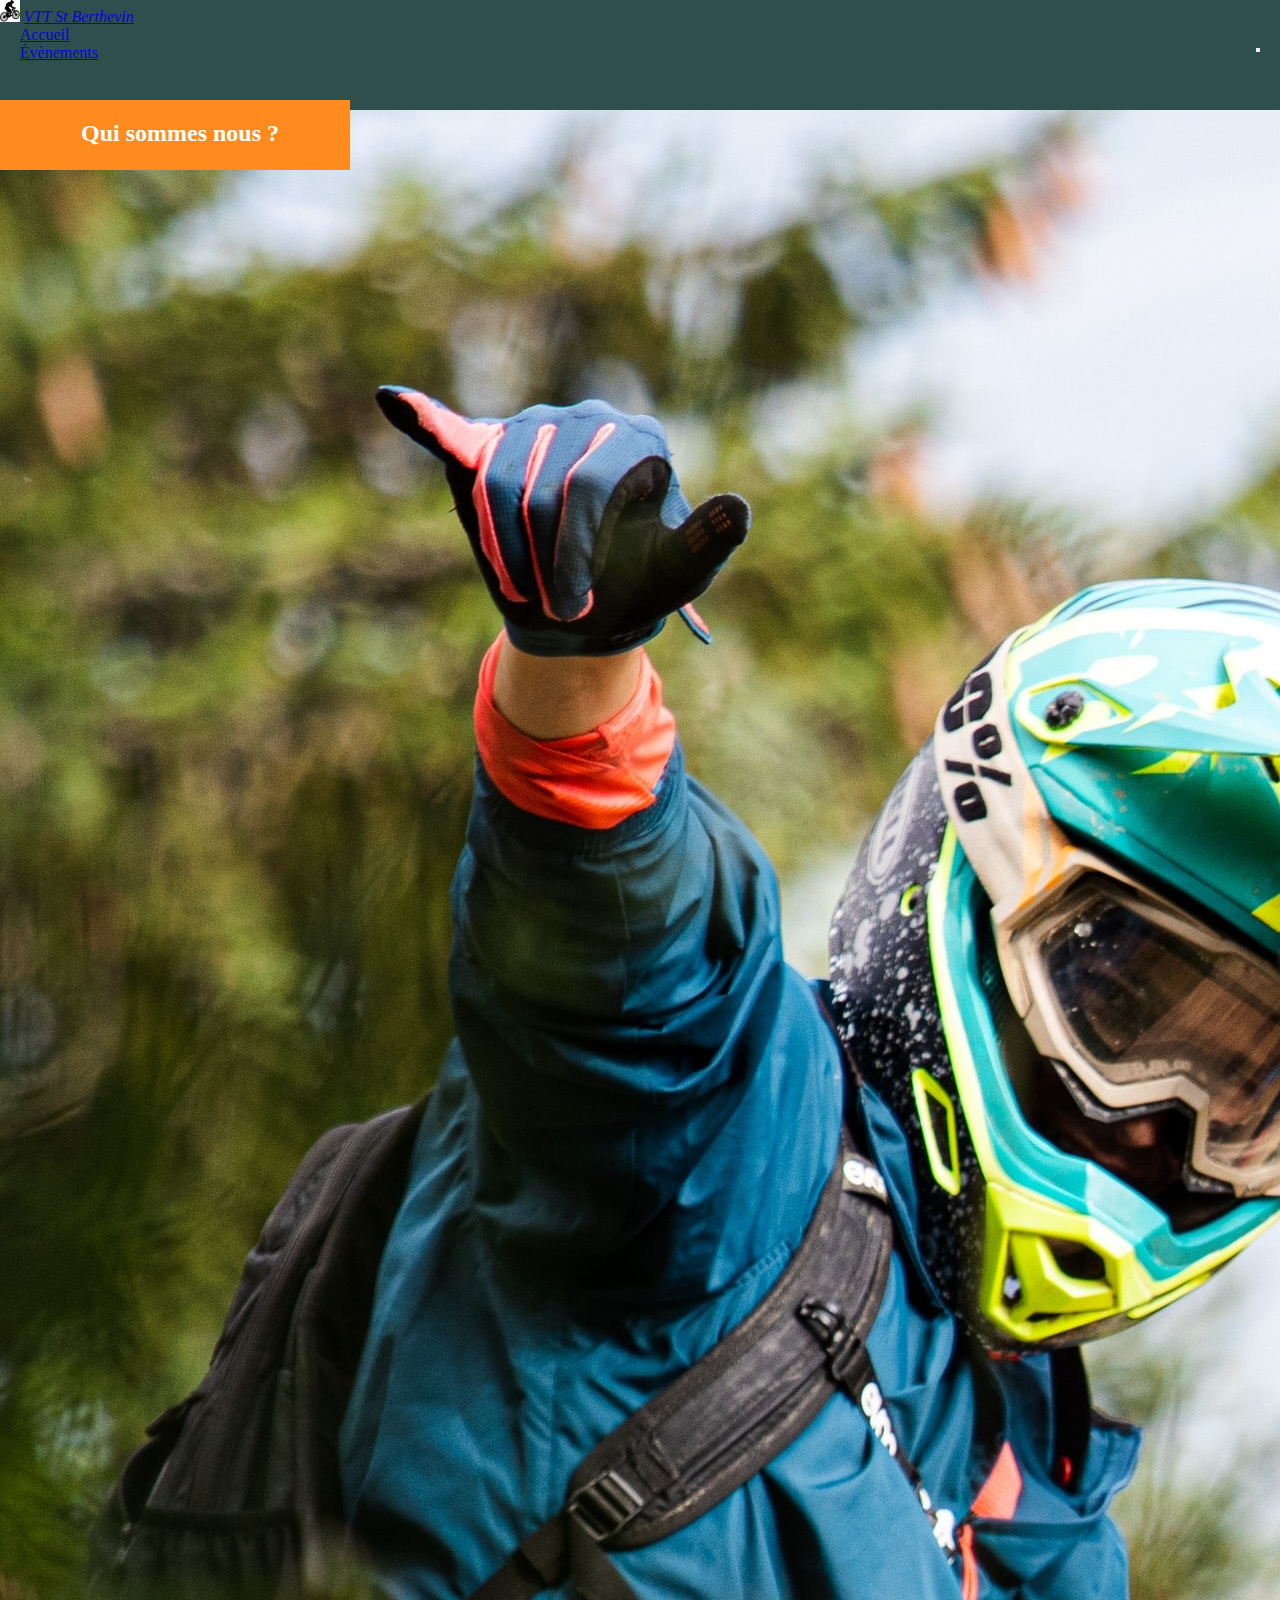
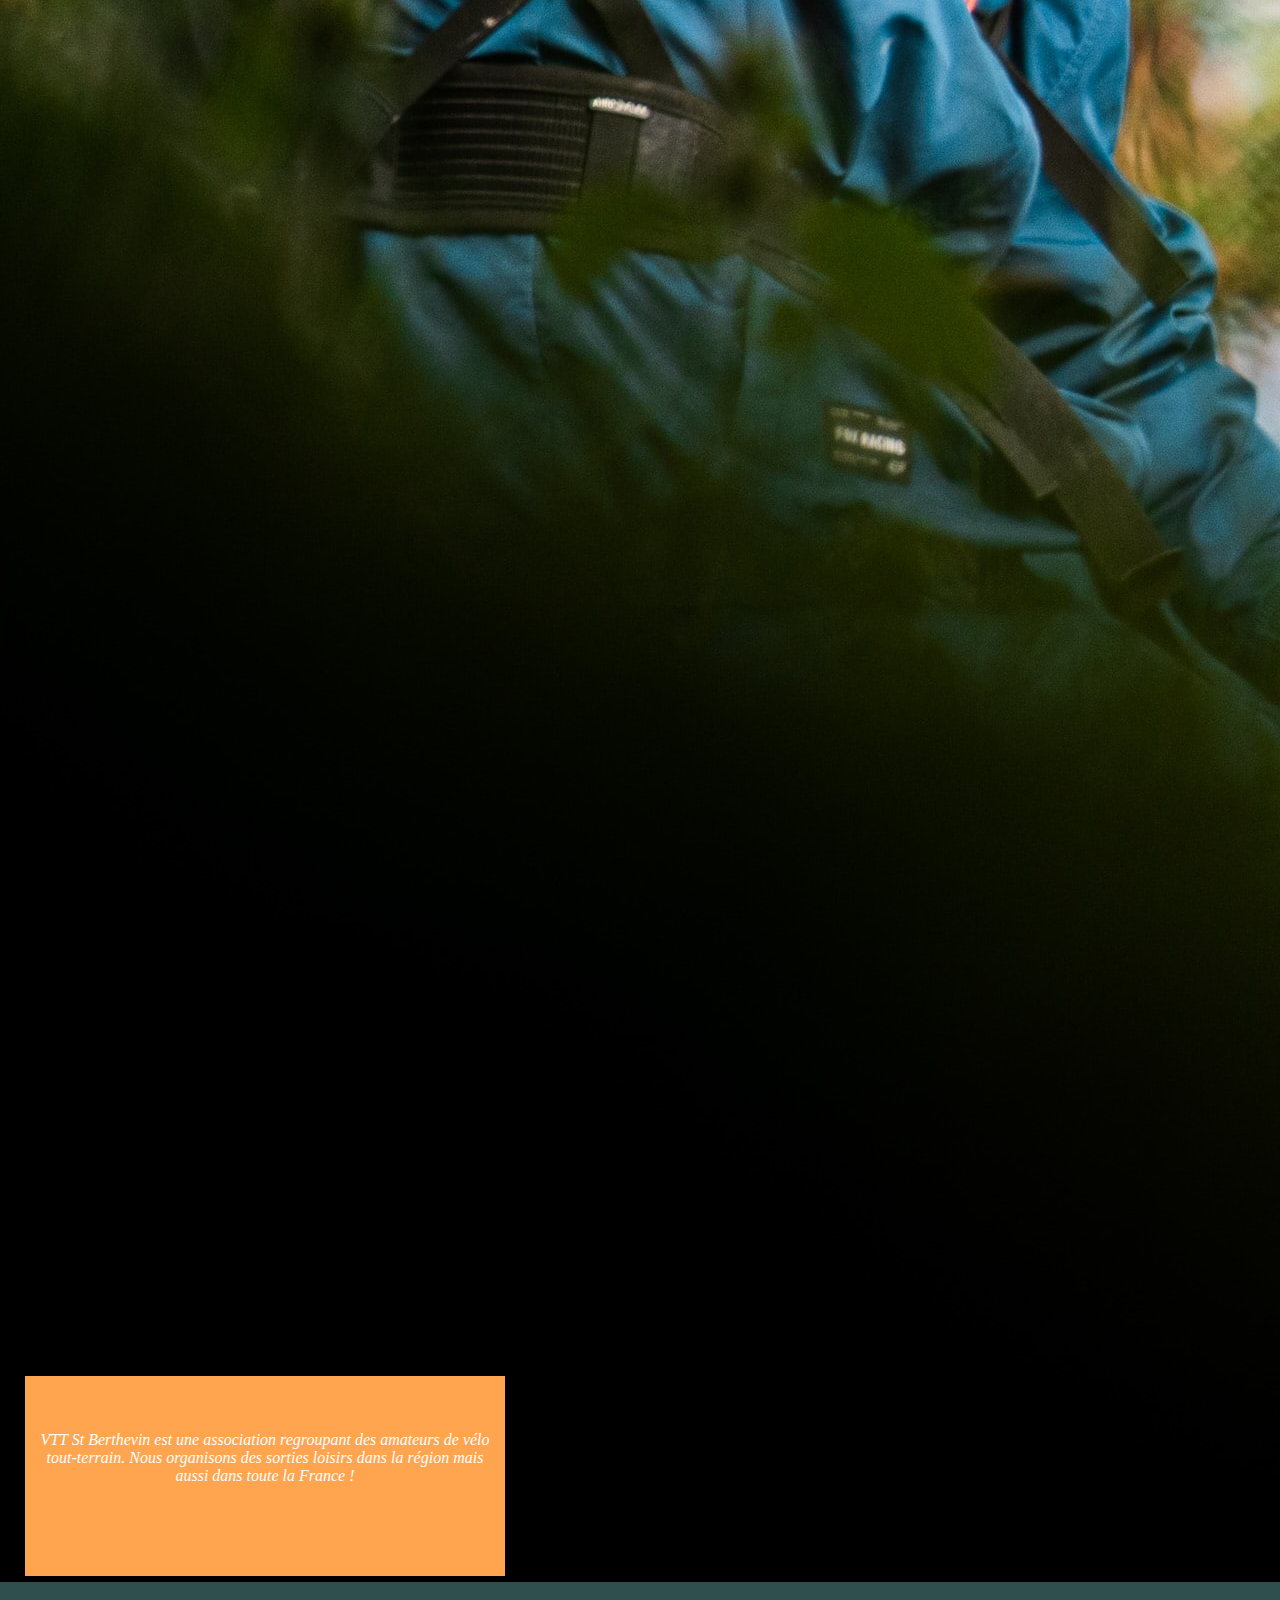
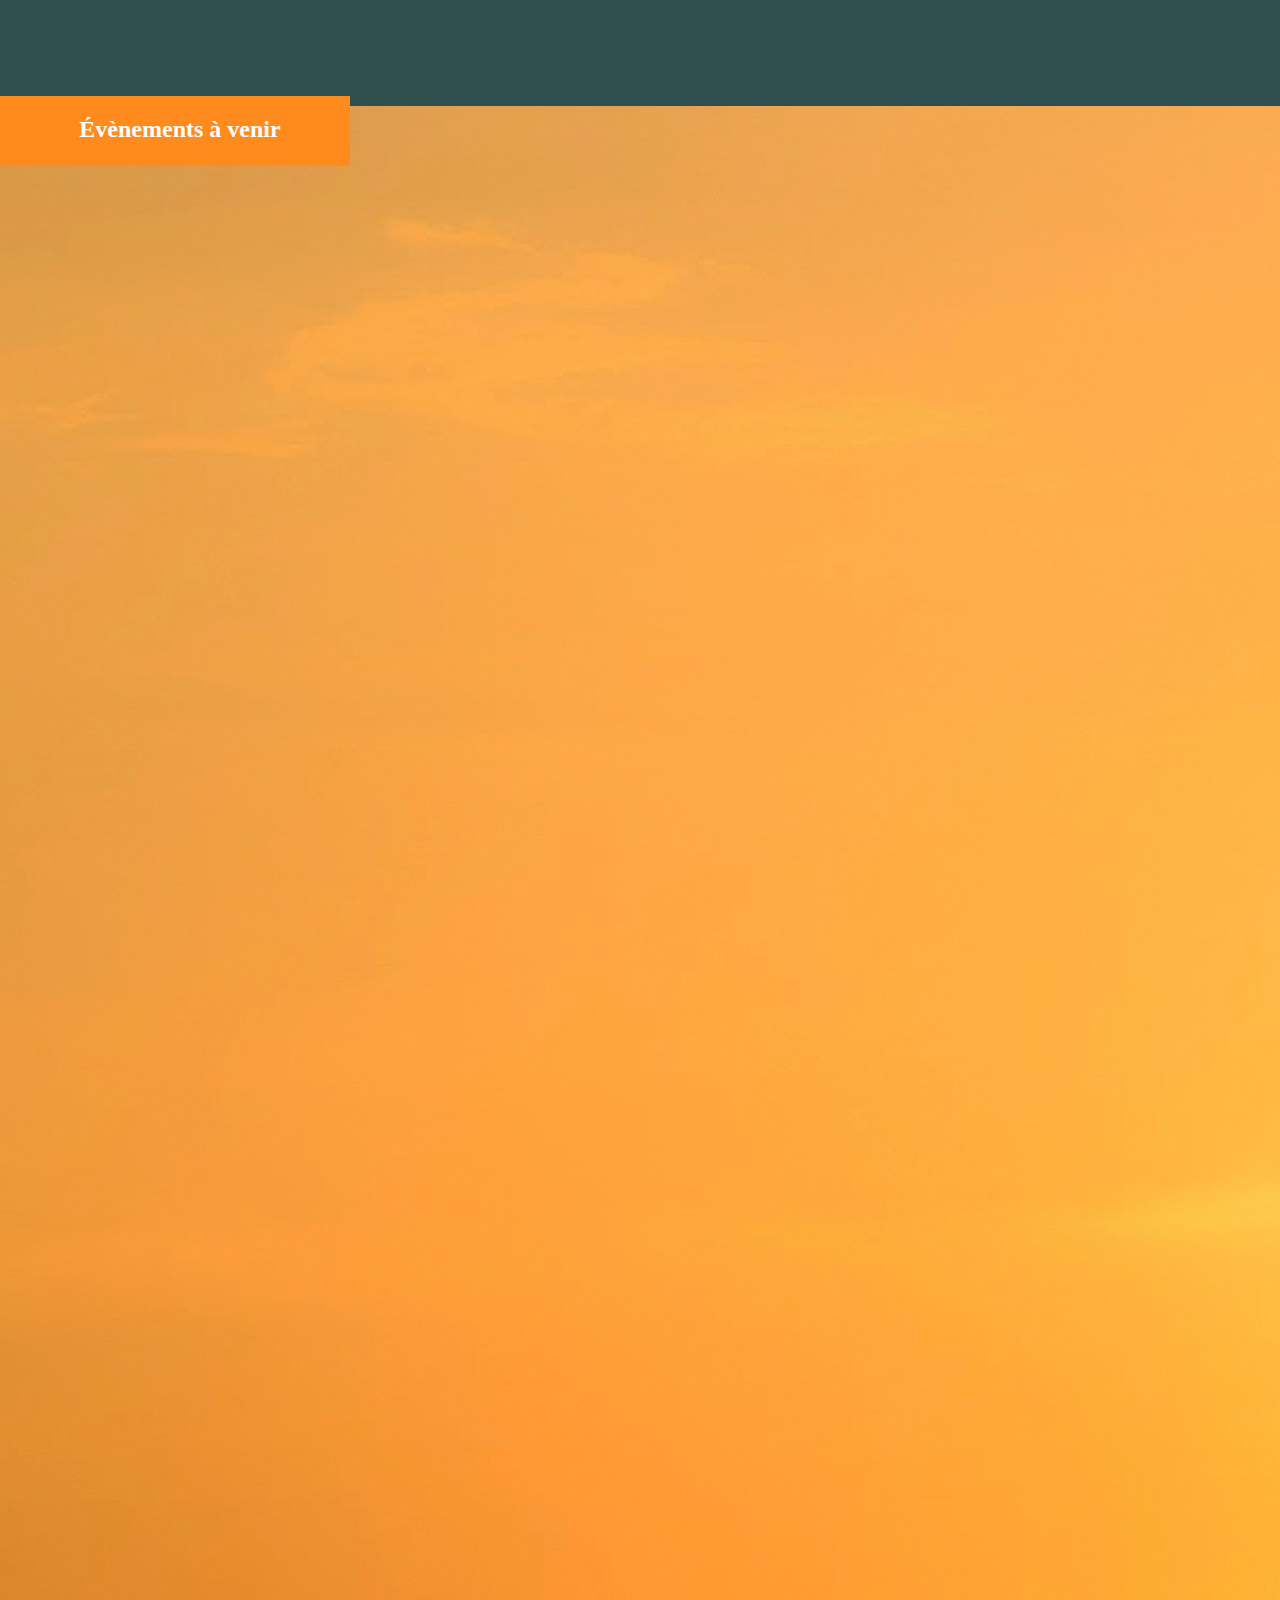
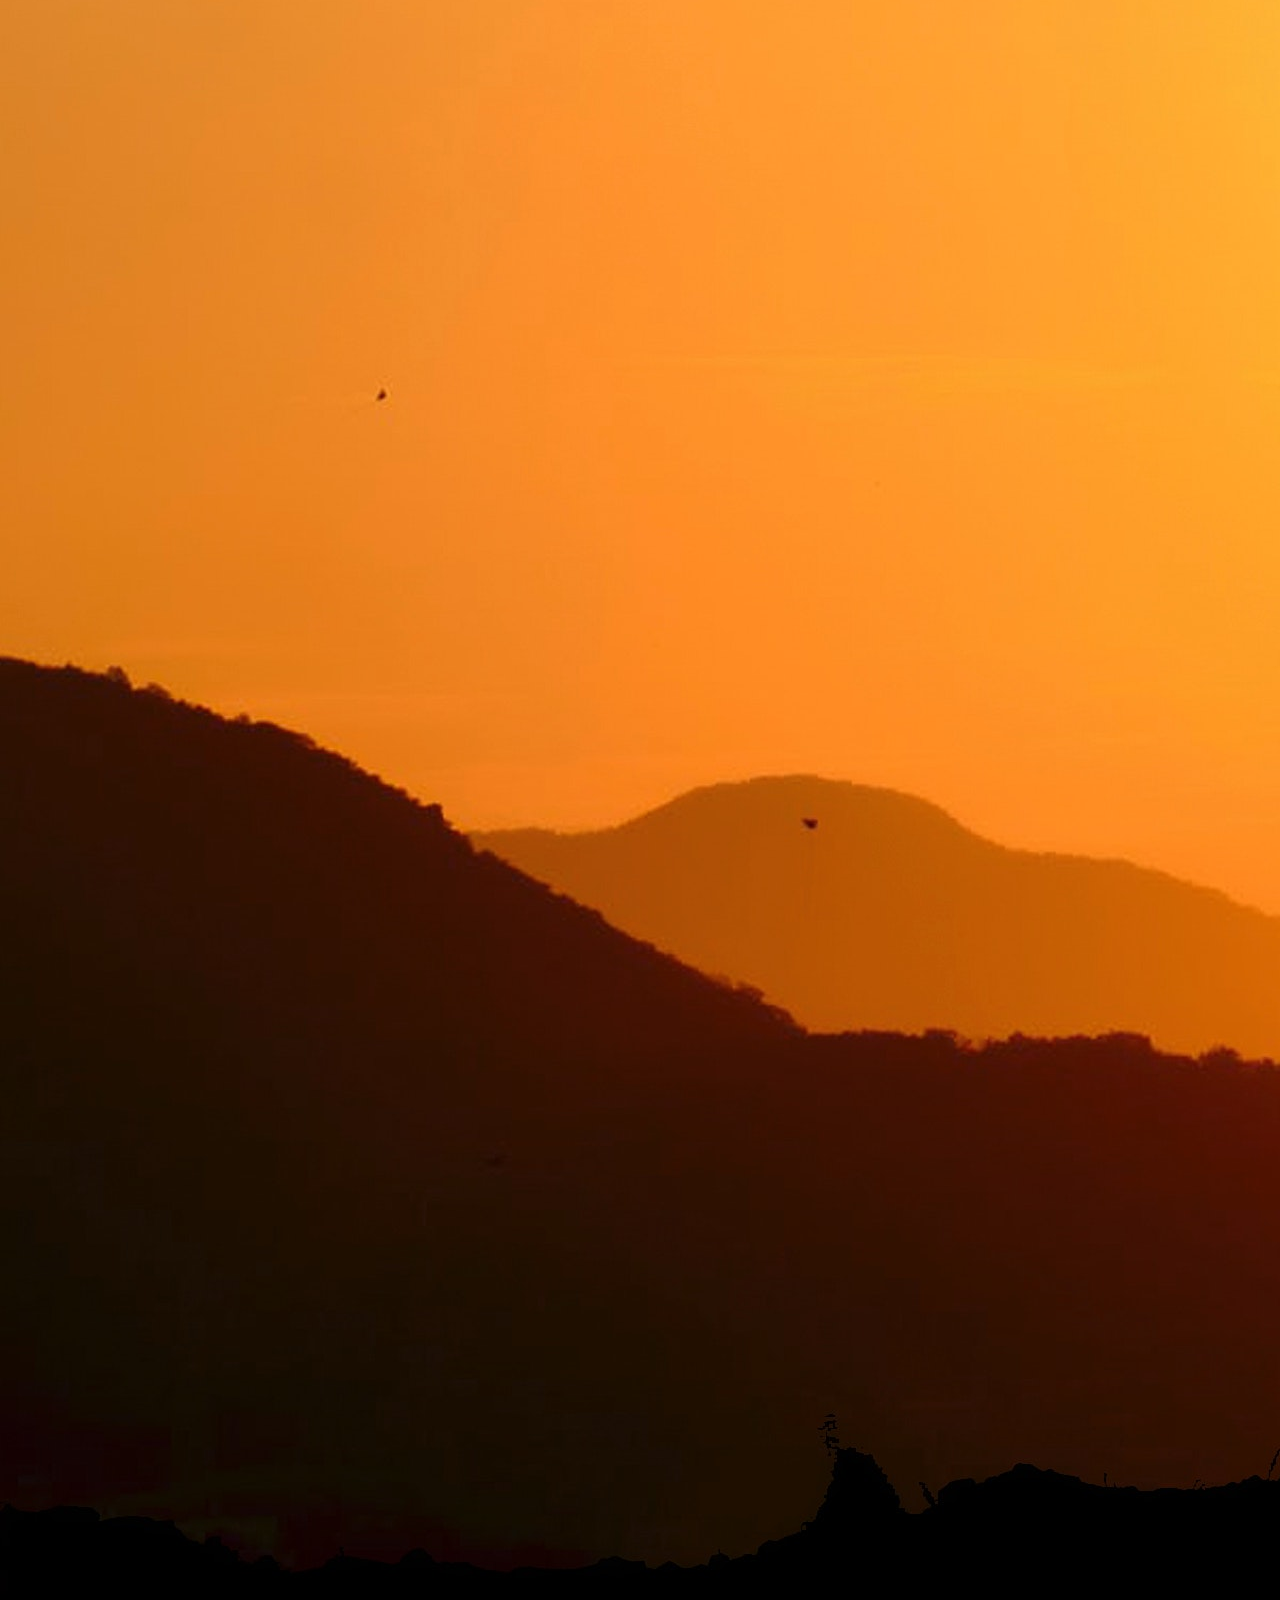
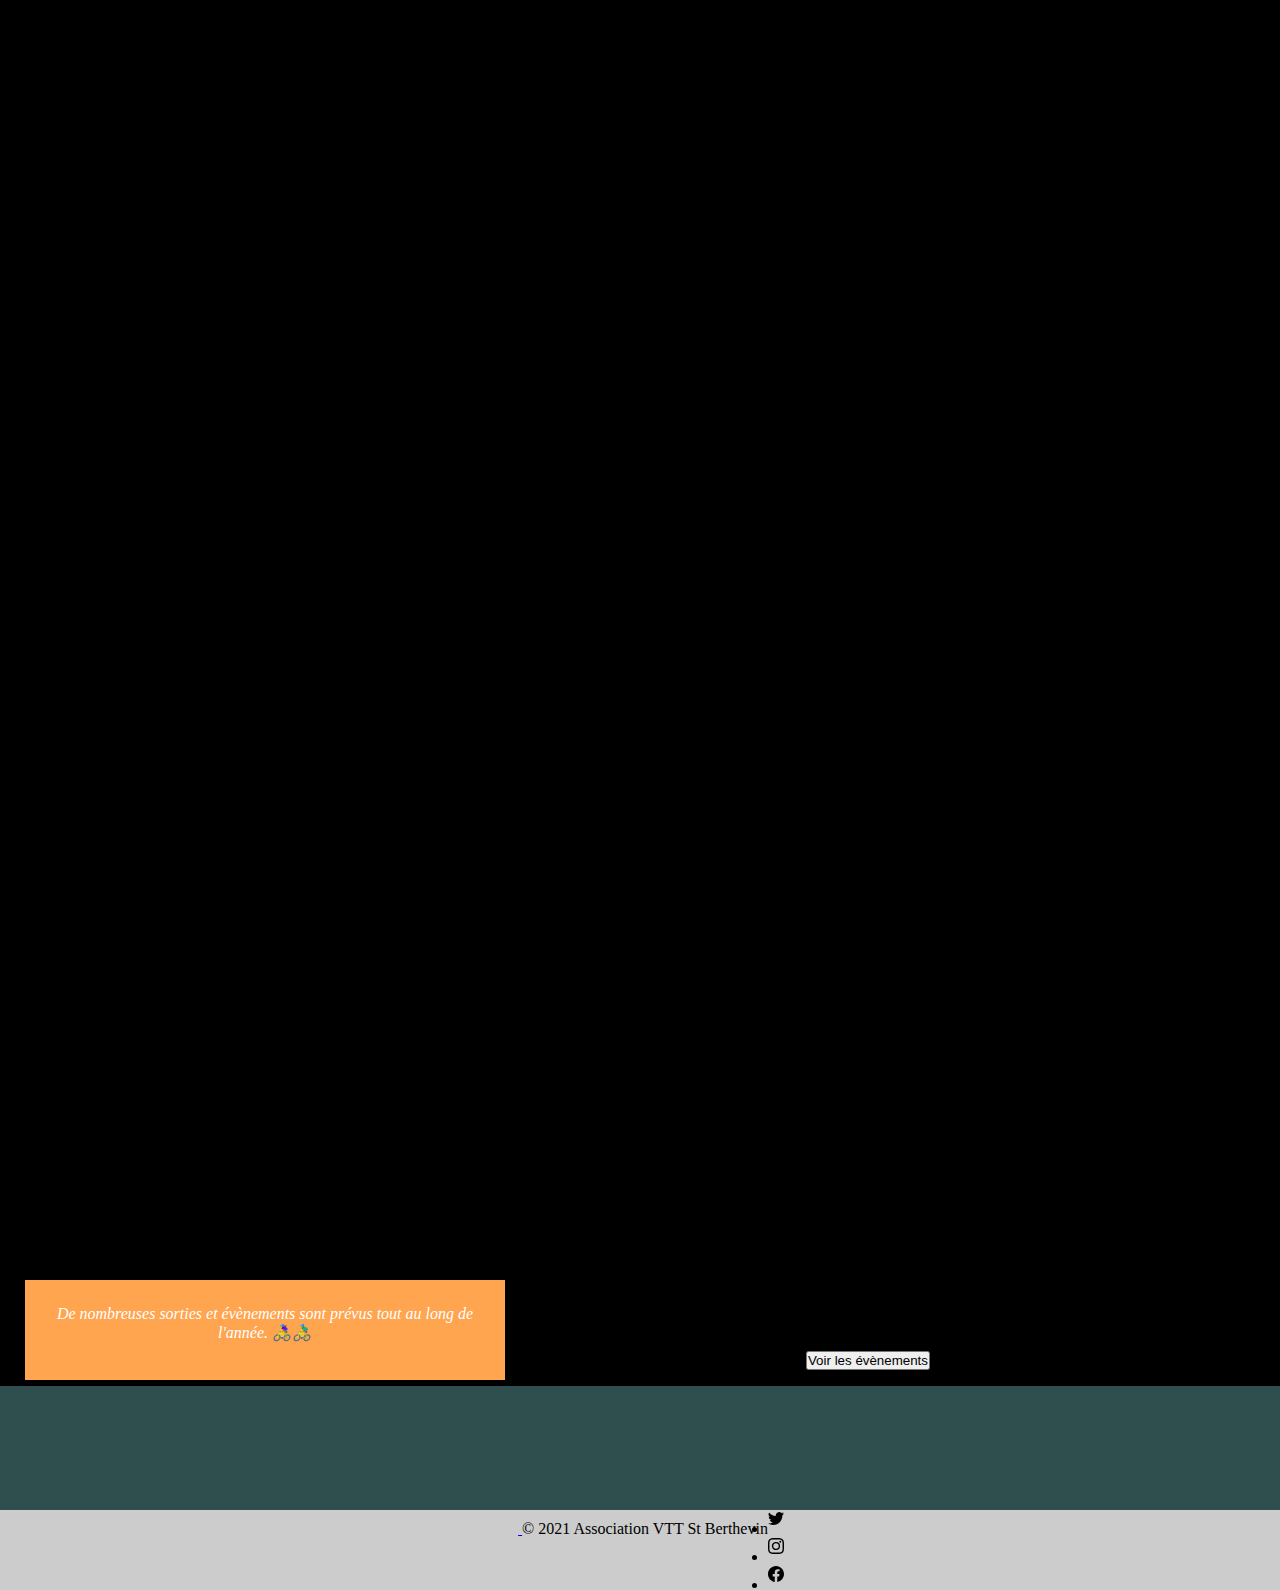
<file: index.html>
<!DOCTYPE html>
<html lang="en">
<head>
    <meta charset="UTF-8">
    <meta http-equiv="X-UA-Compatible" content="IE=edge">
    <meta name="viewport" content="width=device-width, initial-scale=1.0">
    <title>Association VTT St Berthevin</title>
    <link rel="stylesheet" href="https://cdn.jsdelivr.net/npm/bootstrap@5.1.2/dist/css/bootstrap.min.css" integrity="sha384-uWxY/CJNBR+1zjPWmfnSnVxwRheevXITnMqoEIeG1LJrdI0GlVs/9cVSyPYXdcSF" crossorigin="anonymous">
    <link rel="stylesheet" href="style.css">

    <!-- Balisage JSON-LD généré par l'outil d'aide au balisage de données structurées de Google -->
<script type="application/ld+json">
  [ {
    "@context" : "http://schema.org",
    "@type" : "Event",
    "name" : "VTT St Berthevin",
    "location" : {
      "@type" : "Place",
      "address" : {
        "@type" : "PostalAddress",
        "addressLocality" : "St Berthevin"
      }
    },
    "description" : "association"
  }, {
    "@context" : "http://schema.org",
    "@type" : "Event",
    "description" : "amateurs"
  }, {
    "@context" : "http://schema.org",
    "@type" : "Event",
    "description" : "vélo"
  }, {
    "@context" : "http://schema.org",
    "@type" : "Event",
    "location" : {
      "@type" : "Place",
      "address" : {
        "@type" : "PostalAddress",
        "addressCountry" : "France"
      }
    },
    "description" : "sorties loisirs"
  }, {
    "@context" : "http://schema.org",
    "@type" : "Event",
    "startDate" : "Veuillez insérer ici une date/heure valide au format ISO 8601. Exemples : 2015-07-27 ou 2015-07-27T15:30",
    "description" : "sorties"
  }, {
    "@context" : "http://schema.org",
    "@type" : "Event",
    "description" : "Association VTT St Berthevin"
  } ]
  </script>
  
</head>

<body>
    <main>
        <nav class="navbar navbar-expand-md navbar-light bg-light">
            <div class="container-fluid">
                <a href="./index.html"><img src="./images/vtt.png" class="logo" width="20" alt="logo_vtt"></a>
              <a class="navbar-brand" href="./index.html">VTT St Berthevin</a>
              <button class="navbar-toggler" type="button" data-bs-toggle="collapse" data-bs-target="#navbarSupportedContent" aria-controls="navbarSupportedContent" aria-expanded="false" aria-label="Toggle navigation">
                <span class="navbar-toggler-icon"></span>
              </button>
              <div class="collapse navbar-collapse" id="navbarSupportedContent">
                <ul class="navbar-nav">
                  <li class="nav-item">
                    <a class="nav-link active" aria-current="page" href="#">Accueil</a>
                  </li>
                  <li class="nav-item">
                    <a class="nav-link" href="./advert.html">Évènements</a>
                  </li>
                </ul>
              </div>
            </div>
          </nav>

    
  
        <section>
            <div class="container-sm container-info">
                <div class="title-box">
                    <h2>Qui sommes nous ?</h2>
                </div>
                <img src="./images/vtt_landing_page.jpg" class="img-fluid" alt="vtt_group">
                <div id="info-asso" class="container">
                    <p>VTT St Berthevin est une association regroupant des amateurs de vélo tout-terrain. Nous organisons des sorties loisirs dans la région mais aussi dans toute la France !</p> 
                </div>
            </div>
            
        
            <div class="container-sm container-advert">
                <div class="title-box">
                    <h2>Évènements à venir</h2>
                </div>
                
                <img src="./images/vtt_event.jpg" class="img-fluid" alt="vtt_evenement">
                <a href="./advert.html"><button type="button"  class="btn btn-info"> Voir les évènements</button></a>
                <div id="info-advert" class="container">
                    <p>De nombreuses sorties et évènements sont prévus tout au long de l'année. 🚴‍♀️🚴‍♂️</p> 
                </div>
            </div>
        </section>


    <footer class="d-flex flex-wrap justify-content-between align-items-center border-top">
        <div id="footer-box" class="col-md-4 d-flex align-items-center">
          <a href="/" class="mb-3 me-2 mb-md-0 text-muted text-decoration-none lh-1">
            <svg class="bi" width="30" height="24"><use xlink:href="#bootstrap"/></svg>
          </a>
          <span class="text-muted">&copy; 2021 Association VTT St Berthevin</span>
        </div>
    
        <ul id="icon-box" class="nav col-md-4 justify-content-end list-unstyled d-flex">
          <li class="ms-3"><a class="text-muted" href="#"><svg class="bi" width="24" height="24"><use xlink:href="#twitter"/>  <path d="M5.026 15c6.038 0 9.341-5.003 9.341-9.334 0-.14 0-.282-.006-.422A6.685 6.685 0 0 0 16 3.542a6.658 6.658 0 0 1-1.889.518 3.301 3.301 0 0 0 1.447-1.817 6.533 6.533 0 0 1-2.087.793A3.286 3.286 0 0 0 7.875 6.03a9.325 9.325 0 0 1-6.767-3.429 3.289 3.289 0 0 0 1.018 4.382A3.323 3.323 0 0 1 .64 6.575v.045a3.288 3.288 0 0 0 2.632 3.218 3.203 3.203 0 0 1-.865.115 3.23 3.23 0 0 1-.614-.057 3.283 3.283 0 0 0 3.067 2.277A6.588 6.588 0 0 1 .78 13.58a6.32 6.32 0 0 1-.78-.045A9.344 9.344 0 0 0 5.026 15z"/></svg></a></li>
          <li class="ms-3"><a class="text-muted" href="#"><svg class="bi" width="24" height="24"><use xlink:href="#instagram"/><path d="M8 0C5.829 0 5.556.01 4.703.048 3.85.088 3.269.222 2.76.42a3.917 3.917 0 0 0-1.417.923A3.927 3.927 0 0 0 .42 2.76C.222 3.268.087 3.85.048 4.7.01 5.555 0 5.827 0 8.001c0 2.172.01 2.444.048 3.297.04.852.174 1.433.372 1.942.205.526.478.972.923 1.417.444.445.89.719 1.416.923.51.198 1.09.333 1.942.372C5.555 15.99 5.827 16 8 16s2.444-.01 3.298-.048c.851-.04 1.434-.174 1.943-.372a3.916 3.916 0 0 0 1.416-.923c.445-.445.718-.891.923-1.417.197-.509.332-1.09.372-1.942C15.99 10.445 16 10.173 16 8s-.01-2.445-.048-3.299c-.04-.851-.175-1.433-.372-1.941a3.926 3.926 0 0 0-.923-1.417A3.911 3.911 0 0 0 13.24.42c-.51-.198-1.092-.333-1.943-.372C10.443.01 10.172 0 7.998 0h.003zm-.717 1.442h.718c2.136 0 2.389.007 3.232.046.78.035 1.204.166 1.486.275.373.145.64.319.92.599.28.28.453.546.598.92.11.281.24.705.275 1.485.039.843.047 1.096.047 3.231s-.008 2.389-.047 3.232c-.035.78-.166 1.203-.275 1.485a2.47 2.47 0 0 1-.599.919c-.28.28-.546.453-.92.598-.28.11-.704.24-1.485.276-.843.038-1.096.047-3.232.047s-2.39-.009-3.233-.047c-.78-.036-1.203-.166-1.485-.276a2.478 2.478 0 0 1-.92-.598 2.48 2.48 0 0 1-.6-.92c-.109-.281-.24-.705-.275-1.485-.038-.843-.046-1.096-.046-3.233 0-2.136.008-2.388.046-3.231.036-.78.166-1.204.276-1.486.145-.373.319-.64.599-.92.28-.28.546-.453.92-.598.282-.11.705-.24 1.485-.276.738-.034 1.024-.044 2.515-.045v.002zm4.988 1.328a.96.96 0 1 0 0 1.92.96.96 0 0 0 0-1.92zm-4.27 1.122a4.109 4.109 0 1 0 0 8.217 4.109 4.109 0 0 0 0-8.217zm0 1.441a2.667 2.667 0 1 1 0 5.334 2.667 2.667 0 0 1 0-5.334z"/></svg></a></li>
          <li class="ms-3"><a class="text-muted" href="#"><svg class="bi" width="24" height="24"><use xlink:href="#facebook"/><path d="M16 8.049c0-4.446-3.582-8.05-8-8.05C3.58 0-.002 3.603-.002 8.05c0 4.017 2.926 7.347 6.75 7.951v-5.625h-2.03V8.05H6.75V6.275c0-2.017 1.195-3.131 3.022-3.131.876 0 1.791.157 1.791.157v1.98h-1.009c-.993 0-1.303.621-1.303 1.258v1.51h2.218l-.354 2.326H9.25V16c3.824-.604 6.75-3.934 6.75-7.951z"/></svg></a></li>
        </ul>
      </footer>
    </main>

        
  

    
</body>
</html>
</file>
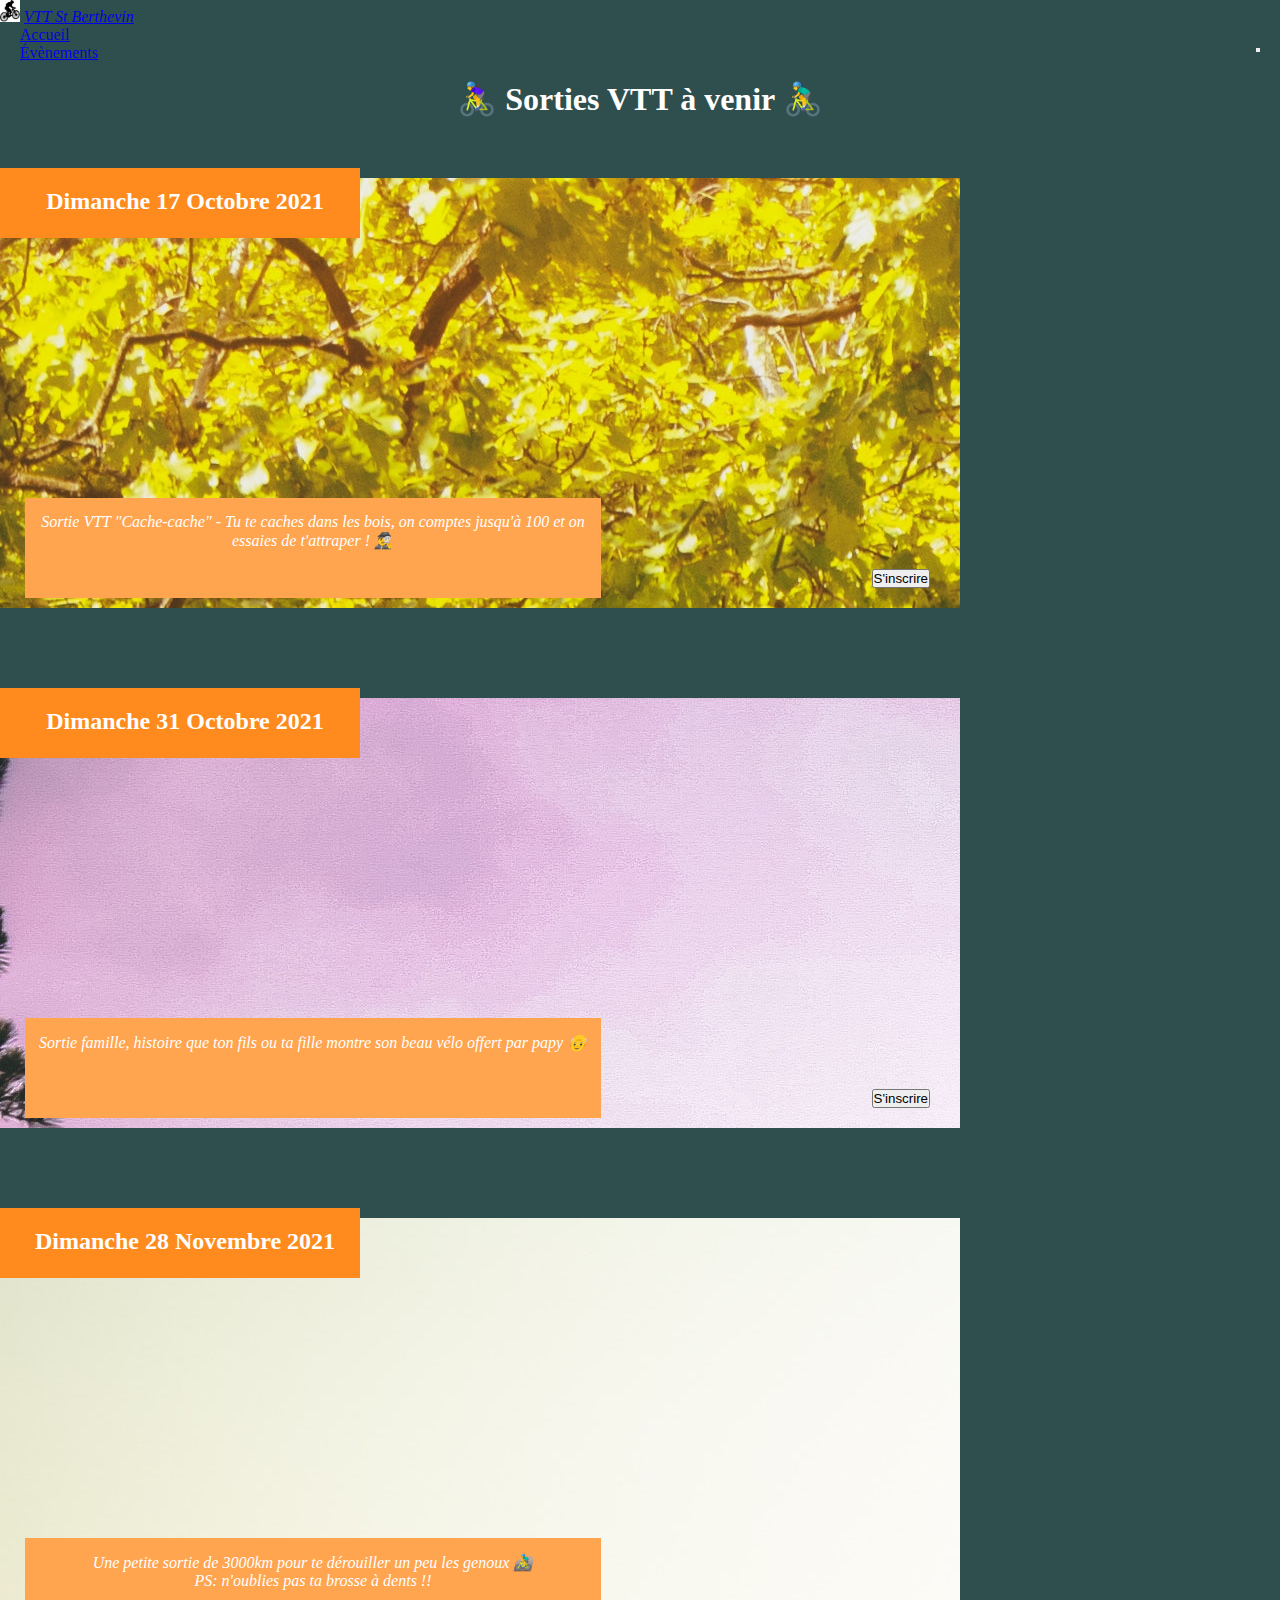
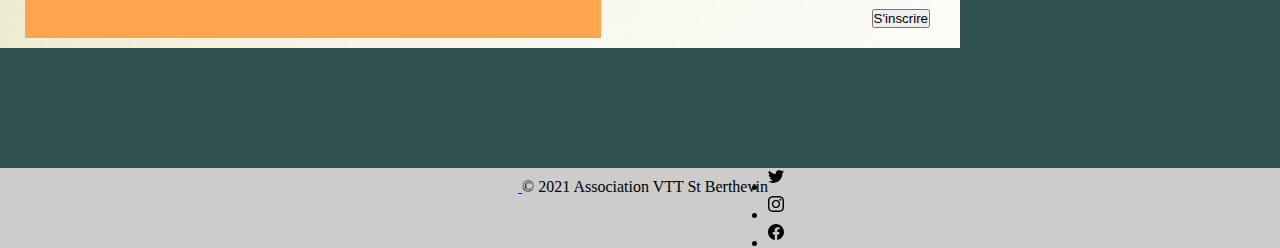
<file: advert.html>
<!DOCTYPE html>
<html lang="en">
<head>
    <meta charset="UTF-8">
    <meta http-equiv="X-UA-Compatible" content="IE=edge">
    <meta name="viewport" content="width=device-width, initial-scale=1.0">
    <title>Événements VTT</title>
    <link rel="stylesheet" href="https://cdn.jsdelivr.net/npm/bootstrap@5.1.2/dist/css/bootstrap.min.css" integrity="sha384-uWxY/CJNBR+1zjPWmfnSnVxwRheevXITnMqoEIeG1LJrdI0GlVs/9cVSyPYXdcSF" crossorigin="anonymous">
<link rel="stylesheet" href="./style.css">

<!-- Balisage JSON-LD généré par l'outil d'aide au balisage de données structurées de Google -->
<script type="application/ld+json">
  [ {
    "@context" : "http://schema.org",
    "@type" : "Event",
    "startDate" : "2021-10-17",
    "location" : {
      "@type" : "Place",
      "address" : {
        "@type" : "PostalAddress",
        "addressLocality" : "St Berthevin"
      }
    },
    "description" : "Sorties VTT"
  }, {
    "@context" : "http://schema.org",
    "@type" : "Event",
    "startDate" : "2021-10-31",
    "location" : {
      "@type" : "Place",
      "address" : {
        "@type" : "PostalAddress",
        "addressLocality" : "St Berthevin"
      }
    },
    "description" : "Sortie VTT &quot;Cache-cache&quot;"
  }, {
    "@context" : "http://schema.org",
    "@type" : "Event",
    "location" : {
      "@type" : "Place",
      "address" : {
        "@type" : "PostalAddress",
        "addressLocality" : "St Berthevin"
      }
    },
    "description" : "Sortie famille"
  }, {
    "@context" : "http://schema.org",
    "@type" : "Event",
    "startDate" : "2021-11-28",
    "location" : {
      "@type" : "Place",
      "address" : {
        "@type" : "PostalAddress",
        "addressLocality" : "St Berthevin"
      }
    },
    "description" : "beau vélo"
  } ]
  </script>
  
</head>

    <body>
        <main>
            <nav class="navbar navbar-expand-md navbar-light bg-light">
                <div class="container-fluid">
                    <a href="./index.html"><img src="./images/vtt.png" class="logo" width="20" alt="logo_vtt"></a>
                  <a class="navbar-brand" href="./index.html">VTT St Berthevin</a>
                  <button class="navbar-toggler" type="button" data-bs-toggle="collapse" data-bs-target="#navbarSupportedContent" aria-controls="navbarSupportedContent" aria-expanded="false" aria-label="Toggle navigation">
                    <span class="navbar-toggler-icon"></span>
                  </button>
                  <div class="collapse navbar-collapse" id="navbarSupportedContent">
                    <ul class="navbar-nav">
                      <li class="nav-item">
                        <a class="nav-link"  href="./index.html">Accueil</a>
                      </li>
                      <li class="nav-item">
                        <a class="nav-link active" aria-current="page" href="./advert.html">Évènements</a>
                      </li>
                    </ul>
                  </div>
                </div>
              </nav>
    
        
      
            <section>
                <h1>🚴‍♀️ Sorties VTT à venir 🚴‍♂️</h1>
                <div class="container-sm container-event">
                    <div class="date-box">
                        <h2>Dimanche 17 Octobre 2021</h2>
                    </div>
                    <img src="./images/cachecache.jpg" class="img-fluid" alt="vtt_group">
                    <a href="#"><button type="button"  class="btn btn-info">S'inscrire</button></a>
                    <div class="container info-event">
                        <p>Sortie VTT "Cache-cache" - Tu te caches dans les bois, on comptes jusqu'à 100 et on essaies de t'attraper ! 🕵️‍♂️</p>
                    </div>
                </div>
                
            
                <div class="container-sm container-event">
                    <div class="date-box">
                        <h2>Dimanche 31 Octobre 2021</h2>
                    </div>
                    
                    <img src="./images/sortie_famille.jpg" class="img-fluid" alt="vtt_evenement">
                    <a href="#"><button type="button"  class="btn btn-info">S'inscrire</button></a>
                    <div class="container info-event">
                        <p>Sortie famille, histoire que ton fils ou ta fille montre son beau vélo offert par papy 👴</p> 
                    </div>
                </div>

                <div class="container-sm container-event">
                    <div class="date-box">
                        <h2>Dimanche 28 Novembre 2021</h2>
                    </div>
                    
                    <img src="./images/bikepack.jpg" class="img-fluid" alt="vtt_evenement">
                    <a href="#"><button type="button"  class="btn btn-info">S'inscrire</button></a>
                    <div class="container info-event">
                        <p>Une petite sortie de 3000km pour te dérouiller un peu les genoux 🚵‍♂️ <br>
                        PS: n'oublies pas ta brosse à dents !!
                        </p> 
                    </div>
                </div>
            </section>
    
    
        <footer class="d-flex flex-wrap justify-content-between align-items-center border-top">
            <div id="footer-box" class="col-md-4 d-flex align-items-center">
              <a href="/" class="mb-3 me-2 mb-md-0 text-muted text-decoration-none lh-1">
                <svg class="bi" width="30" height="24"><use xlink:href="#bootstrap"/></svg>
              </a>
              <span class="text-muted">&copy; 2021 Association VTT St Berthevin</span>
            </div>
        
            <ul id="icon-box" class="nav col-md-4 justify-content-end list-unstyled d-flex">
              <li class="ms-3"><a class="text-muted" href="#"><svg class="bi" width="24" height="24"><use xlink:href="#twitter"/>  <path d="M5.026 15c6.038 0 9.341-5.003 9.341-9.334 0-.14 0-.282-.006-.422A6.685 6.685 0 0 0 16 3.542a6.658 6.658 0 0 1-1.889.518 3.301 3.301 0 0 0 1.447-1.817 6.533 6.533 0 0 1-2.087.793A3.286 3.286 0 0 0 7.875 6.03a9.325 9.325 0 0 1-6.767-3.429 3.289 3.289 0 0 0 1.018 4.382A3.323 3.323 0 0 1 .64 6.575v.045a3.288 3.288 0 0 0 2.632 3.218 3.203 3.203 0 0 1-.865.115 3.23 3.23 0 0 1-.614-.057 3.283 3.283 0 0 0 3.067 2.277A6.588 6.588 0 0 1 .78 13.58a6.32 6.32 0 0 1-.78-.045A9.344 9.344 0 0 0 5.026 15z"/></svg></a></li>
              <li class="ms-3"><a class="text-muted" href="#"><svg class="bi" width="24" height="24"><use xlink:href="#instagram"/><path d="M8 0C5.829 0 5.556.01 4.703.048 3.85.088 3.269.222 2.76.42a3.917 3.917 0 0 0-1.417.923A3.927 3.927 0 0 0 .42 2.76C.222 3.268.087 3.85.048 4.7.01 5.555 0 5.827 0 8.001c0 2.172.01 2.444.048 3.297.04.852.174 1.433.372 1.942.205.526.478.972.923 1.417.444.445.89.719 1.416.923.51.198 1.09.333 1.942.372C5.555 15.99 5.827 16 8 16s2.444-.01 3.298-.048c.851-.04 1.434-.174 1.943-.372a3.916 3.916 0 0 0 1.416-.923c.445-.445.718-.891.923-1.417.197-.509.332-1.09.372-1.942C15.99 10.445 16 10.173 16 8s-.01-2.445-.048-3.299c-.04-.851-.175-1.433-.372-1.941a3.926 3.926 0 0 0-.923-1.417A3.911 3.911 0 0 0 13.24.42c-.51-.198-1.092-.333-1.943-.372C10.443.01 10.172 0 7.998 0h.003zm-.717 1.442h.718c2.136 0 2.389.007 3.232.046.78.035 1.204.166 1.486.275.373.145.64.319.92.599.28.28.453.546.598.92.11.281.24.705.275 1.485.039.843.047 1.096.047 3.231s-.008 2.389-.047 3.232c-.035.78-.166 1.203-.275 1.485a2.47 2.47 0 0 1-.599.919c-.28.28-.546.453-.92.598-.28.11-.704.24-1.485.276-.843.038-1.096.047-3.232.047s-2.39-.009-3.233-.047c-.78-.036-1.203-.166-1.485-.276a2.478 2.478 0 0 1-.92-.598 2.48 2.48 0 0 1-.6-.92c-.109-.281-.24-.705-.275-1.485-.038-.843-.046-1.096-.046-3.233 0-2.136.008-2.388.046-3.231.036-.78.166-1.204.276-1.486.145-.373.319-.64.599-.92.28-.28.546-.453.92-.598.282-.11.705-.24 1.485-.276.738-.034 1.024-.044 2.515-.045v.002zm4.988 1.328a.96.96 0 1 0 0 1.92.96.96 0 0 0 0-1.92zm-4.27 1.122a4.109 4.109 0 1 0 0 8.217 4.109 4.109 0 0 0 0-8.217zm0 1.441a2.667 2.667 0 1 1 0 5.334 2.667 2.667 0 0 1 0-5.334z"/></svg></a></li>
              <li class="ms-3"><a class="text-muted" href="#"><svg class="bi" width="24" height="24"><use xlink:href="#facebook"/><path d="M16 8.049c0-4.446-3.582-8.05-8-8.05C3.58 0-.002 3.603-.002 8.05c0 4.017 2.926 7.347 6.75 7.951v-5.625h-2.03V8.05H6.75V6.275c0-2.017 1.195-3.131 3.022-3.131.876 0 1.791.157 1.791.157v1.98h-1.009c-.993 0-1.303.621-1.303 1.258v1.51h2.218l-.354 2.326H9.25V16c3.824-.604 6.75-3.934 6.75-7.951z"/></svg></a></li>
            </ul>
          </footer>
        </main>
</body>
</html>
</file>
<file: style.css>
* {
    box-sizing: border-box;
    margin:0;
    padding:0;
    cursor: default;
}

body,html {
    background: darkslategrey;
    height:100%;
    min-width: 350px;
}

.navbar {
    /* border: 1px solid black; */
    position:fixed;
    top:0;
    width: 100%;
    overflow: hidden;
    z-index:1;
    justify-content: space-between;
    min-width: 350px;
}

.nav-link{
    cursor: pointer;
}

.nav-item {
    padding: 0 20px
}

.logo:hover {
cursor: pointer;
}

main {
    margin-top: 50px;
    overflow: hidden;
    position: relative;
    min-height:100%;
}



.container-sm {
    position: relative;
    padding-top: 10px;
    margin-bottom: 20px;
    margin-top: 40px;
    margin-bottom: 70px;
    max-width: 960px;
}



.title-box {
    background-color: rgb(255, 139, 30) ;
    width: 150px;
    height:40px;
    position: absolute;
    color: white;
    padding-left: 10px;
    padding-top: 10px;
    left: 0;
}

h2 {
    font-size: small;
}

.img-fluid {
    margin-top: 10px;
}



#info-asso {
    background-color: rgb(255, 164, 79);
    position: absolute;
    bottom: -90px;
    right: 0;
    left:0;
    font-style: italic;
    width: 300px;
    height: 140px;
    text-align: center;
    padding-top: 10px;
}

#info-asso p {
    padding: 5px;
    color: white;
}

#info-advert {
    display: none;
}
#info-advert p {
    padding: 5px;
    color: white;
}


button {
    position: absolute;
    bottom: 20px;
    right: 30px;
}

section button:hover {
    box-shadow: 0 0 10px darkturquoise;
}


#icon-box {
    /* border: 1px solid black; */
    justify-content: center !important;
}


.navbar-brand{
    /* border: 1px solid black; */
    margin: auto;
    cursor: pointer;
    font-family:fantasy;
    font-style: italic;
    padding-right: 20px;
}

.navbar-toggler{
    margin: -10px;
}

.container-info {
    margin-bottom: 100px;
  }

footer {
    /* border: 1px solid black; */
    display: flex; 
    justify-content: center;
    background:#ccc;
    position: absolute;
    bottom: 0;
    width:100%;
    height:80px;
    padding-bottom: 20px;
}



.justify-content-between {
    justify-content:center !important;
}

section {
    margin-bottom: 100px;
}


@media screen and (min-width: 768px) {
    
    section {
        margin-bottom: 200px;
    }
    .title-box {
        width: 350px;
        height:70px;
    }

    h2 {
        font-size: x-large;
        padding-top: 10px;
        text-align: center;
    }

    .container-info, .container-advert {
        position:relative;
    }

    #info-asso {
        background-color: rgb(255, 164, 79);
        position: absolute;
        bottom: -30px;
        left:25px;
        bottom: 10px;
        font-style: italic;
        width: 50%;
        height: 200px;
        text-align: center;
        padding-top: 50px;
    }

    #info-advert {
        display: block;
        background-color: rgb(255, 164, 79);
        position: absolute;
        bottom: -30px;
        left:25px;
        bottom:10px;
        font-style: italic;
        width: 50%;
        height: 100px;
        text-align: center;
        padding-top: 20px;
    }

    footer {
        padding-bottom: 0px;
    }

}




/* --------------------------EVENT----------------------  */

h1 {
    width: 100%;
    text-align: center;
    margin-top: 30px;
    color: white
}

.info-event {
    display: none;
}
.info-event p {
    padding: 5px;
    color: white;
}

.container-event {
    height: 250px;
    overflow: hidden;
}

.date-box {
    background-color: rgb(255, 139, 30) ;
    width: 200px;
    height:40px;
    position: absolute;
    color: white;
    padding-left: 10px;
    padding-top: 10px;
    left: 0;
}

@media screen and (min-width: 768px) {
.container-event {
    height: 450px;
    overflow: hidden;
}

.info-event {
    display: block;
    background-color: rgb(255, 164, 79);
    position: absolute;
    bottom: -30px;
    left:25px;
    top:340px;
    font-style: italic;
    width: 60%;
    height: 100px;
    text-align: center;
    padding-top: 10px;
}

.date-box {
    width: 360px;
    height:70px;
}


}
</file>
